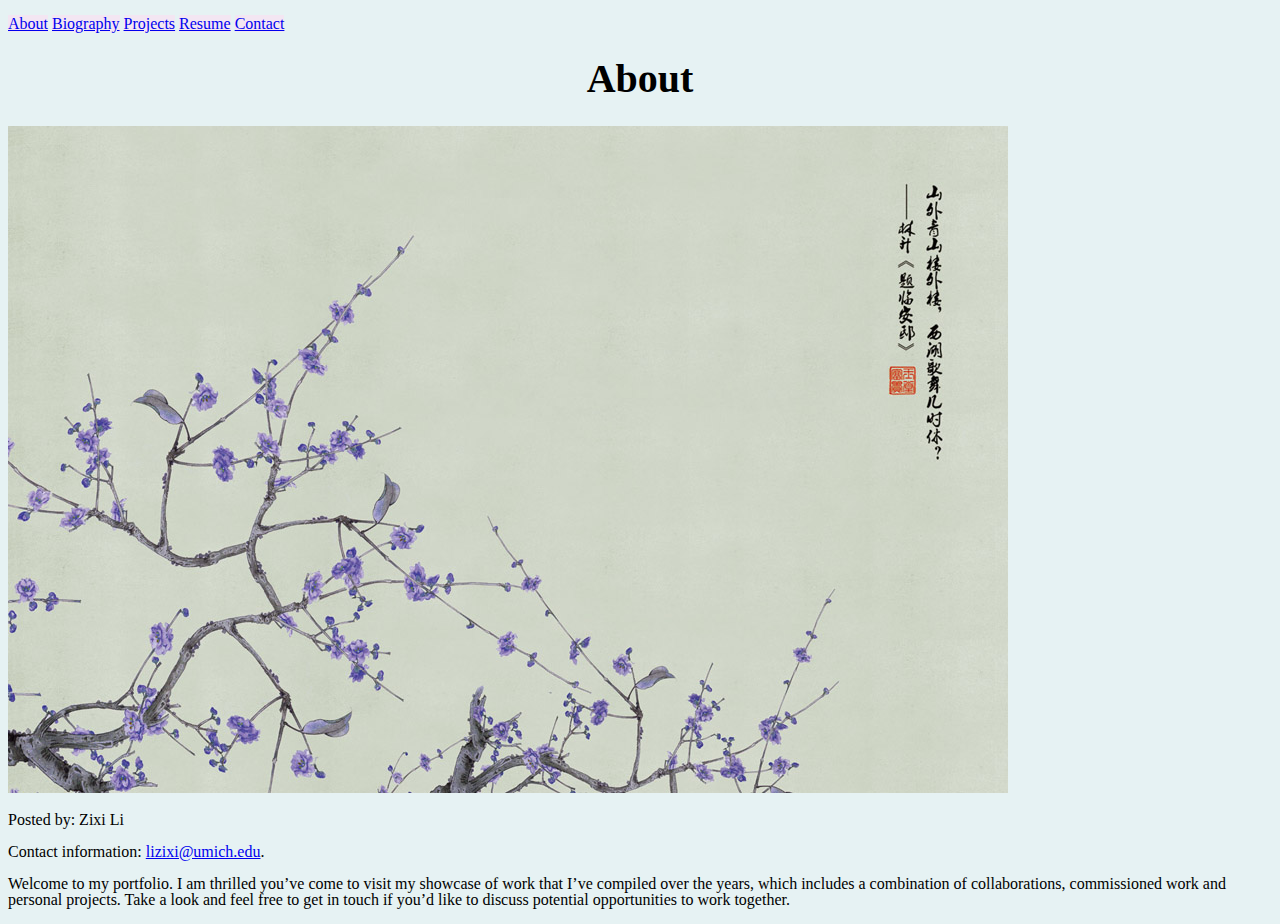
<file: index.html>
<!DOCTYPE html>
<html lang="en">
<head>
  <meta charset="UTF-8">
  <link rel="shortcut icon" href="images/signature_vertical_U_white.png" />
  <link rel="stylesheet" type="text/css" href="css/html5reset.css">
  <link rel="stylesheet" type="text/css" href="css/style.css">
  <title>Zixi Li - Portfolio</title>
</head>
      <body>
<header>
  <nav>
    <a class="skip-main" href="#main">Skip to main content</a>
    <nav role="navigation">
    <ul>
      <li><a href = "introduction.html">About</a></li>
      <li><a href = "bio.html">Biography</a></li>
      <li><a href = "projects.html">Projects</a></li>
      <li><a href = "resume.html">Resume</a></li>
      <li><a href = "contact.html">Contact</a></li>
    </ul>
  </nav>
  <main id="main" role="main">
  <h1>About</h1>
  <img src="images/intro.jpg" alt = "intro picture"/>
</header>
<footer>
  <p>Posted by: Zixi Li</p>
  <p>Contact information: <a href="mailto:lizixi@umich.edu">
  lizixi@umich.edu</a>.</p>
</footer>
<main>
<p>Welcome to my portfolio. I am thrilled you’ve come to visit my showcase of work that I’ve compiled over the years, which includes a combination of collaborations, commissioned work and personal projects. Take a look and feel free to get in touch if you’d like to discuss potential opportunities to work together.</p>
</main>
</body>
</html>
</file>
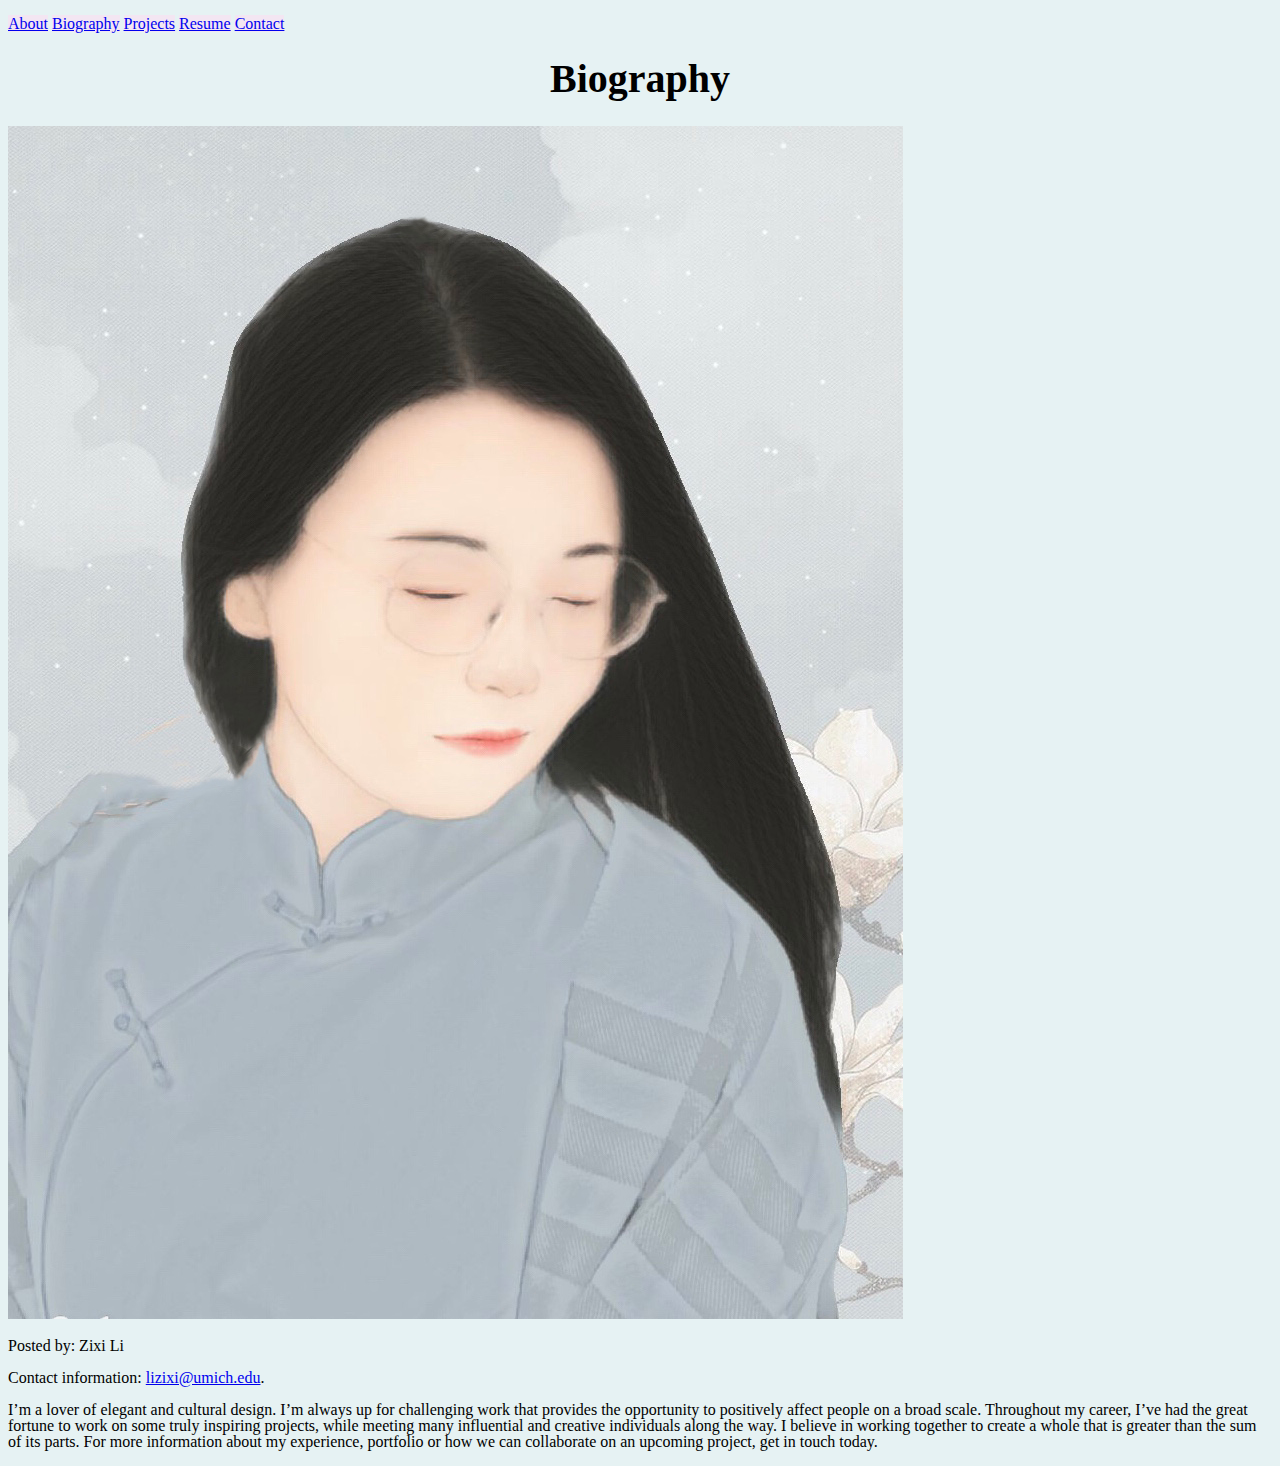
<file: bio.html>
<!DOCTYPE html>
<html lang="en">
<head>
  <meta charset="UTF-8">
  <link rel="shortcut icon" href="images/signature_vertical_U_white.png" />
  <link rel="stylesheet" type="text/css" href="css/html5reset.css">
  <link rel="stylesheet" type="text/css" href="css/style.css">
  <title>Zixi Li - Bio</title>
</head>
      <body>
<header>
  <nav>
    <a class="skip-main" href="#main">Skip to main content</a>
    <nav role="navigation">
    <ul>
      <li><a href = "introduction.html">About</a></li>
      <li><a href = "bio.html">Biography</a></li>
      <li><a href = "projects.html">Projects</a></li>
      <li><a href = "resume.html">Resume</a></li>
      <li><a href = "contact.html">Contact</a></li>
    </ul>
  </nav>
  <main id="main" role="main">  <nav>
  <h1>Biography</h1>
  <img src="images/bio.jpg" alt = "bio picture"/>
</header>
<footer>
  <p>Posted by: Zixi Li</p>
  <p>Contact information: <a href="mailto:lizixi@umich.edu">
  lizixi@umich.edu</a>.</p>
</footer>
<main>
<p>I’m a lover of elegant and cultural design. I’m always up for challenging work that provides the opportunity to positively affect people on a broad scale. Throughout my career, I’ve had the great fortune to work on some truly inspiring projects, while meeting many influential and creative individuals along the way. I believe in working together to create a whole that is greater than the sum of its parts. For more information about my experience, portfolio or how we can collaborate on an upcoming project, get in touch today.</p>
</main>
</body>
</html>
</file>
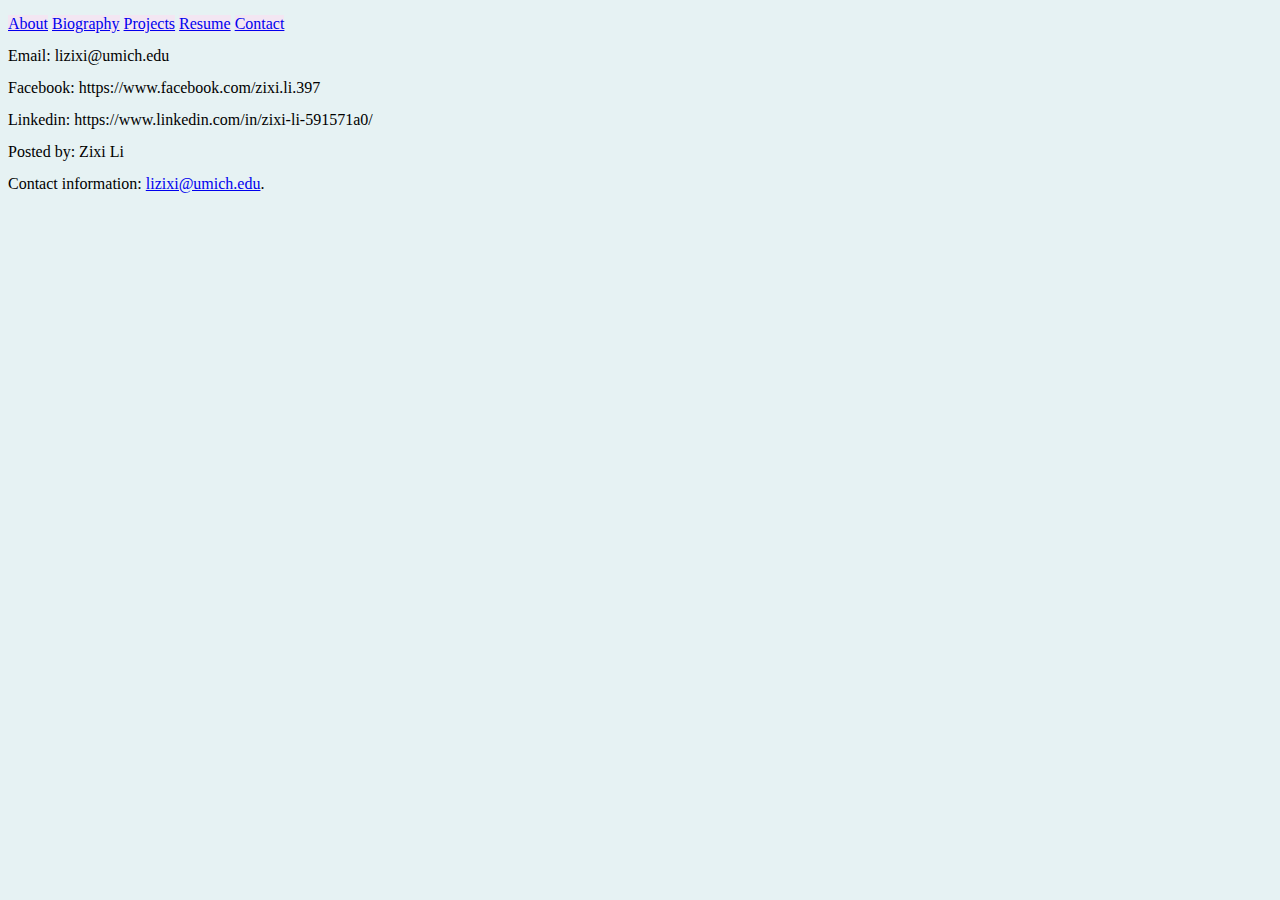
<file: contact.html>
<!DOCTYPE html>
<html lang="en">
<head>
  <meta charset="UTF-8">
  <link rel="shortcut icon" href="images/signature_vertical_U_white.png" />
  <link rel="stylesheet" type="text/css" href="css/html5reset.css">
  <link rel="stylesheet" type="text/css" href="css/style.css">
  <title>Zixi Li - Bio</title>
</head>
      <body>
<header>
  <nav>
    <a class="skip-main" href="#main">Skip to main content</a>
    <nav role="navigation">
    <ul>
      <li><a href = "introduction.html">About</a></li>
      <li><a href = "bio.html">Biography</a></li>
      <li><a href = "projects.html">Projects</a></li>
      <li><a href = "resume.html">Resume</a></li>
      <li><a href = "contact.html">Contact</a></li>
    </ul>
  </nav>
  <main id="main" role="main">  <nav><main>
<p>Email: lizixi@umich.edu</p>
<p>Facebook: https://www.facebook.com/zixi.li.397<p>
<p>Linkedin: https://www.linkedin.com/in/zixi-li-591571a0/</p>
<footer>
  <p>Posted by: Zixi Li</p>
  <p>Contact information: <a href="mailto:lizixi@umich.edu">
  lizixi@umich.edu</a>.</p>
</footer>
</main>
</body>
</html>
</file>
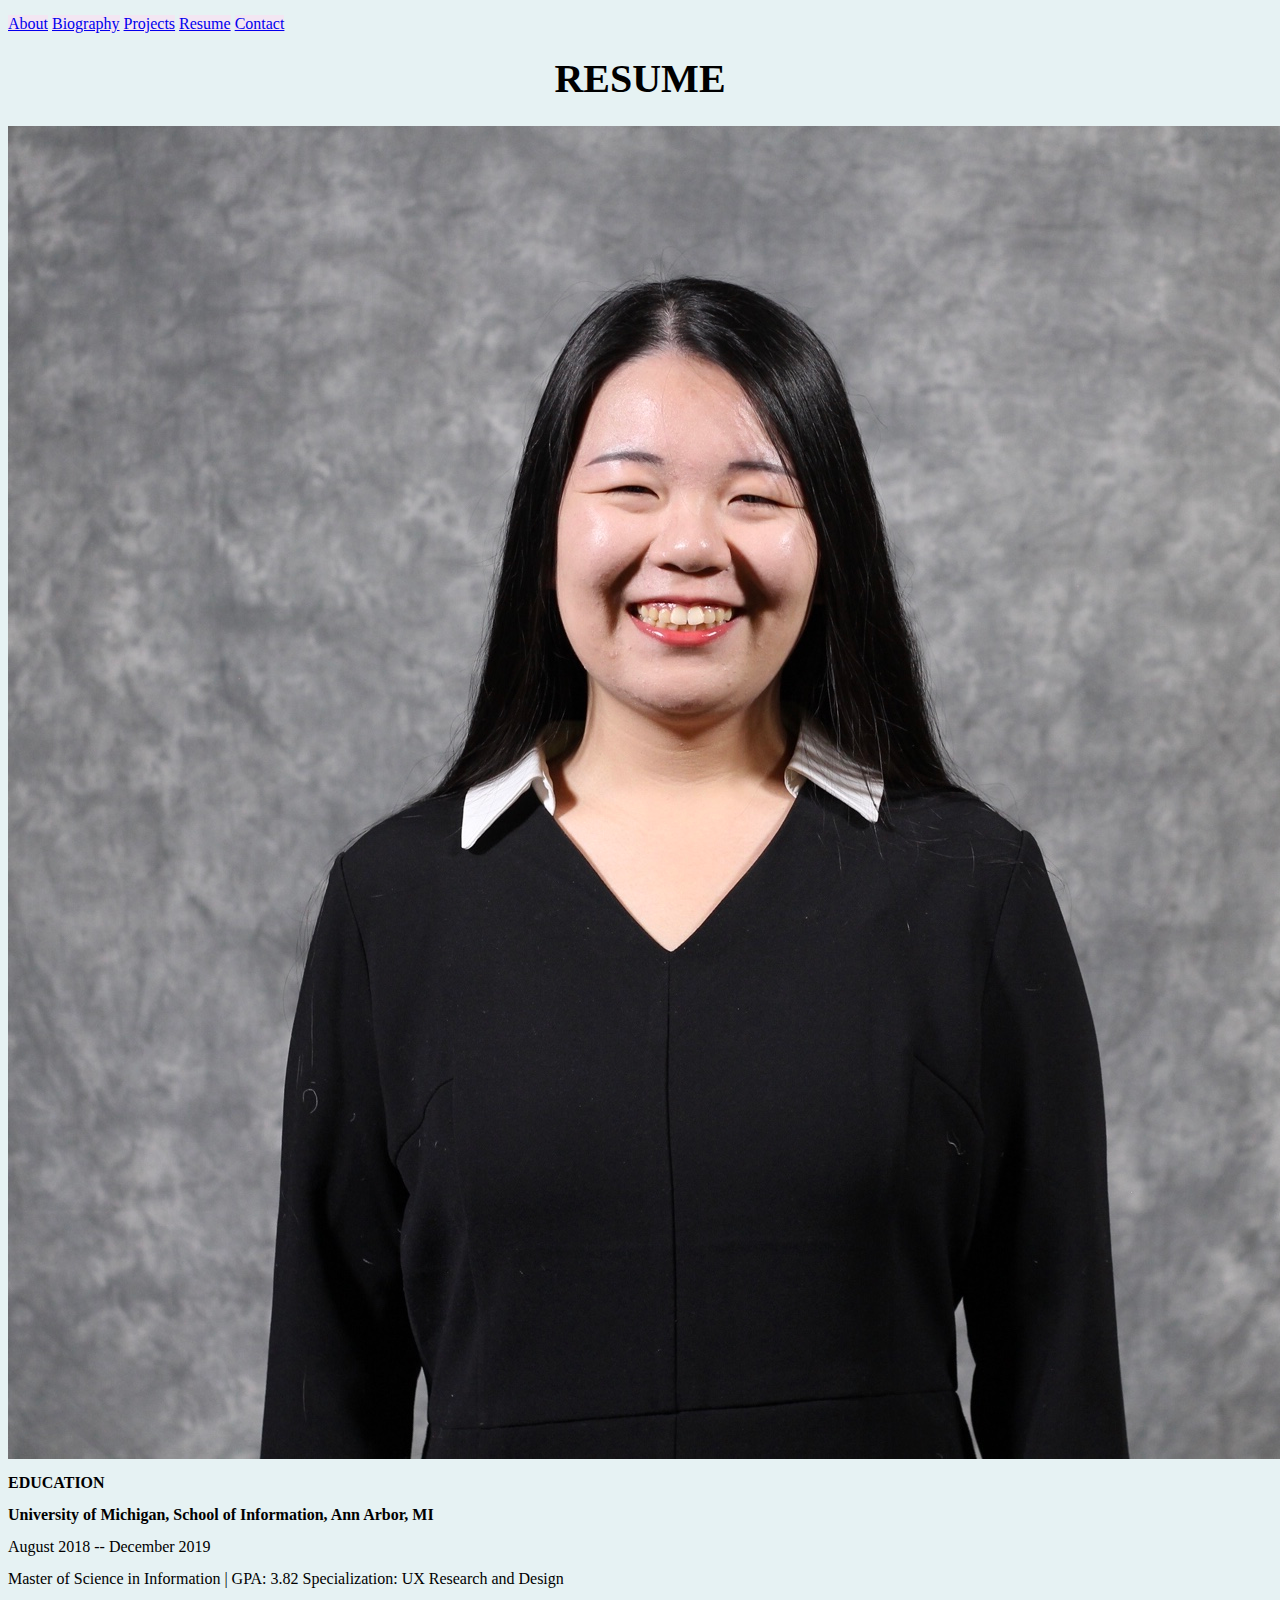
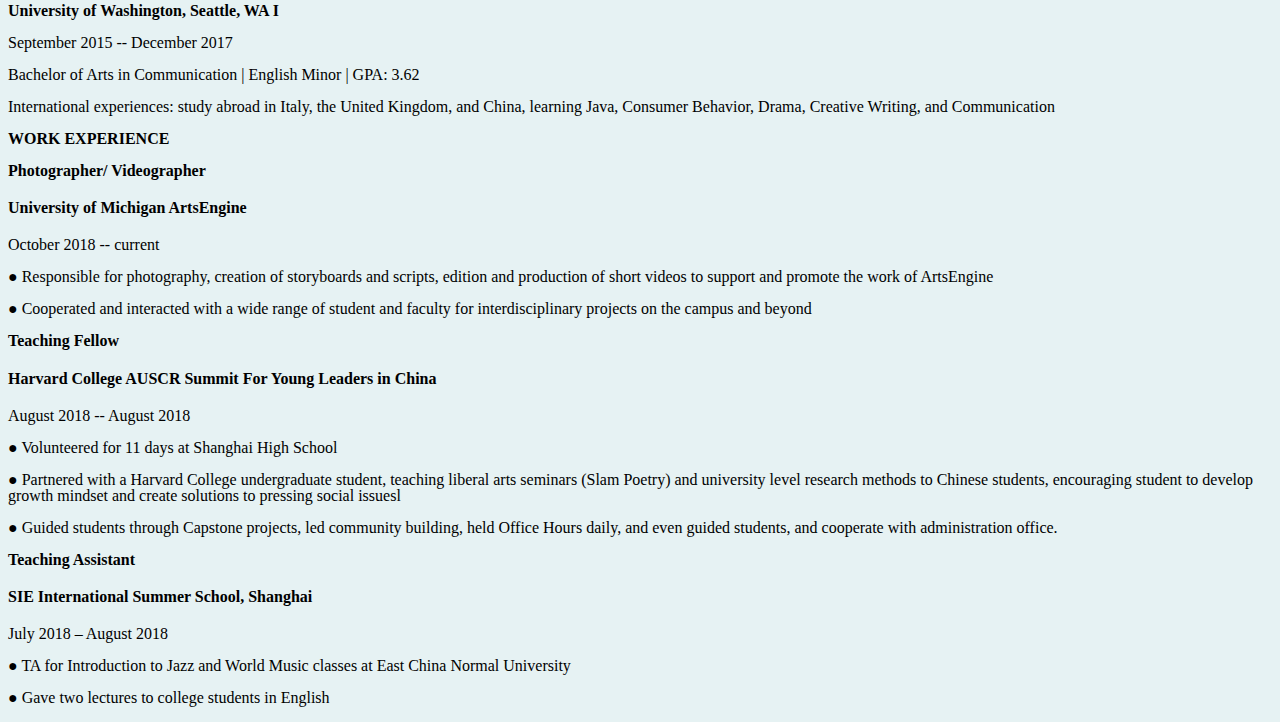
<file: resume.html>
<!DOCTYPE html>
<html lang="en">
<head>
  <meta charset="UTF-8">
  <link rel="shortcut icon" href="images/signature_vertical_U_white.png" />
  <link rel="stylesheet" type="text/css" href="css/html5reset.css">
  <link rel="stylesheet" type="text/css" href="css/style.css">
  <title>Zixi Li - Bio</title>
</head>
      <body>
<header>
  <nav>
    <a class="skip-main" href="#main">Skip to main content</a>
    <nav role="navigation">
    <ul>
      <li><a href = "introduction.html">About</a></li>
      <li><a href = "bio.html">Biography</a></li>
      <li><a href = "projects.html">Projects</a></li>
      <li><a href = "resume.html">Resume</a></li>
      <li><a href = "contact.html">Contact</a></li>
    </ul>
  </nav>
  <main id="main" role="main">  <nav>
  <h1>RESUME</h1>
  <img src="images/resume.jpg" alt="UX Designer"/>
</header>
<main>
  <h2>EDUCATION</h2></h2>
  <h3>University of Michigan, School of Information, Ann Arbor, MI</h3>
  <p>August 2018 -- December 2019</p>
  <p>Master of Science in Information | GPA: 3.82 Specialization: UX Research and Design </p>
  <h3>University of Washington, Seattle, WA I</h3>
  <p>September 2015 -- December 2017</p>
  <p>Bachelor of Arts in Communication | English Minor | GPA: 3.62</p>
  <p>International experiences: study abroad in Italy, the United Kingdom, and China, learning Java, Consumer Behavior, Drama, Creative Writing, and Communication </p>

  <h2>WORK EXPERIENCE</h2></h2>
  <h3>Photographer/ Videographer</h3>
  <h4>University of Michigan ArtsEngine</h4>
  <p>October 2018 -- current</p>
  <p>● Responsible for photography, creation of storyboards and scripts, edition and production of short videos to support and promote the work of ArtsEngine</p>
  <p>● Cooperated and interacted with a wide range of student and faculty for interdisciplinary projects on the campus and beyond </p>

  <h3>Teaching Fellow</h3>
  <h4>Harvard College AUSCR Summit For Young Leaders in China</h4>
  <p>August 2018 -- August 2018</p>
  <p>● Volunteered for 11 days at Shanghai High School</p>
  <p>● Partnered with a Harvard College undergraduate student, teaching liberal arts seminars (Slam Poetry) and university level research methods to Chinese students, encouraging student to develop growth mindset and create solutions to pressing social issuesl</p>
  <p>● Guided students through Capstone projects, led community building, held Office Hours daily, and even guided students, and cooperate with administration office. </p>

  <h3>Teaching Assistant</h3>
  <h4>SIE International Summer School, Shanghai</h4>
  <p>July 2018 – August 2018</p>
  <p>● TA for Introduction to Jazz and World Music classes at East China Normal University</p>
  <p>● Gave two lectures to college students in English</p>
</main>
</body>
</html>
</file>
<file: css/style.css>
body{
    background-color:#e6f2f3;
}

li{
	text-decoration: none;
	display:inline;
	background-color: white;
	color: black;
}


nav ul li {
  background-color: #f3e6f2;
}

a.skip-main {
    left:-999px;
    position:absolute;
    top:auto;
    width:1px;
    height:1px;
    overflow:hidden;
    z-index:-999;
}
a.skip-main:focus, a.skip-main:active {
    color: #fff;
    background-color:#000;
    left: auto;
    top: auto;
    width: 30%;
    height: auto;
    overflow:auto;
    margin: 10px 35%;
    padding:5px;
    border-radius: 15px;
    border:4px solid yellow;
    text-align:center;
    font-size:1.2em;
    z-index:999;
}
</file>
